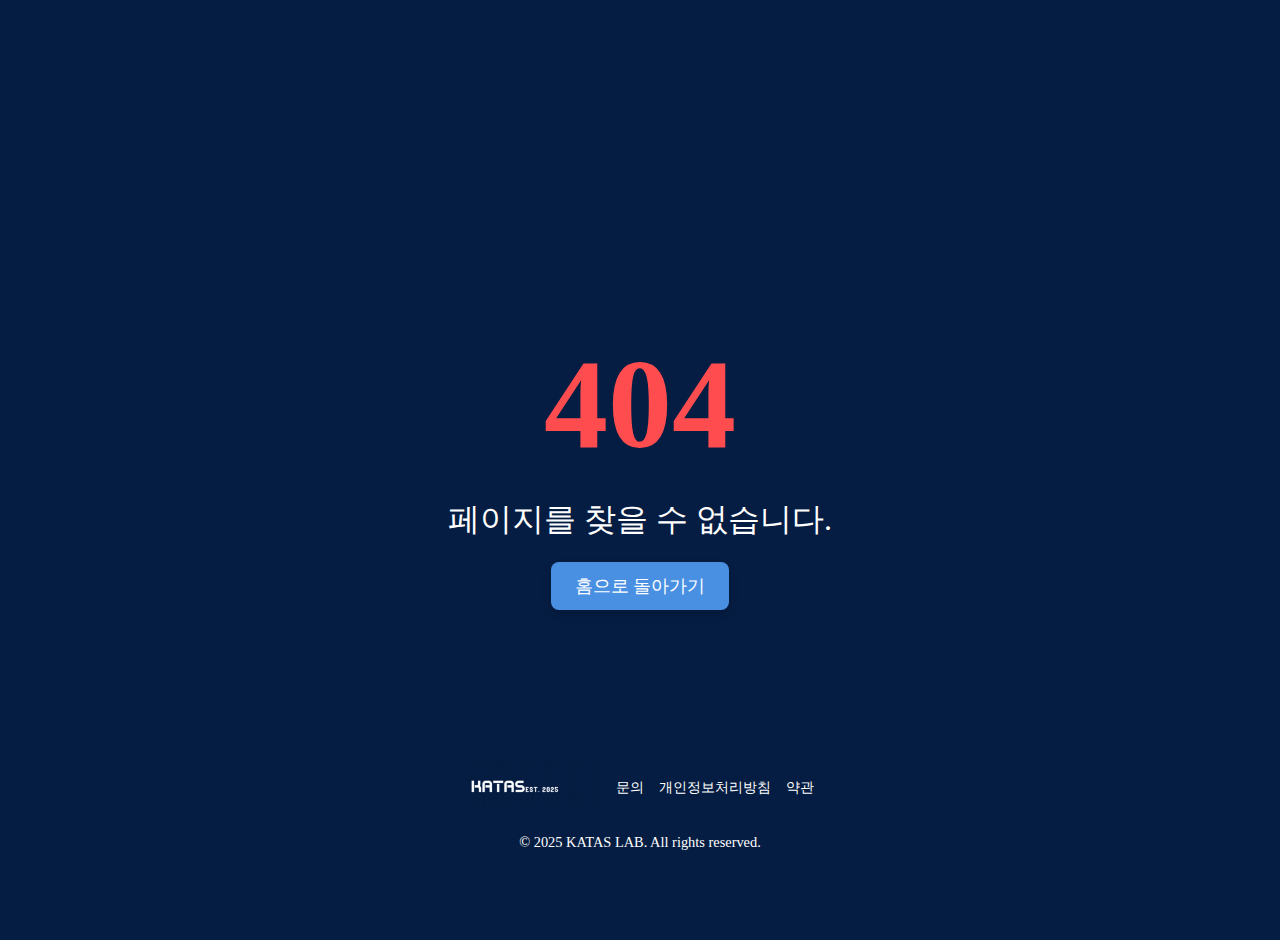
<file: index.html>
<!doctype html><html lang="ko"><head><meta charset="utf-8"/><meta name="viewport" content="width=device-width,initial-scale=1"/><link rel="icon" href="/LOGO.jpg"/><link rel="stylesheet" href="https://cdn.jsdelivr.net/npm/bootstrap-icons@1.5.0/font/bootstrap-icons.css"><title>홍일인닷컴 - 날로 세로워라</title><script defer="defer" src="/static/js/main.8e451b79.js"></script><link href="/static/css/main.1f484dbf.css" rel="stylesheet"></head><body><noscript><div style="position:fixed;top:0;left:0;width:100%;padding:16px 24px;background-color:#ffefef;color:#8b0000;font-size:16px;font-weight:600;font-family:'Segoe UI','Helvetica Neue',sans-serif;text-align:center;box-shadow:0 2px 8px rgba(0,0,0,.1);z-index:10000;border-bottom:2px solid #ff4d4d">⚠️ 현재 자바스크립트가 비활성화되어 있습니다.<br/>원활한 서비스 이용을 하실 수 없습니다.</div></noscript><div id="root"></div></body></html>
</file>
<file: static/css/main.1f484dbf.css>
@import url(https://hangeul.pstatic.net/hangeul_static/css/nanum-square-neo.css);body{-webkit-font-smoothing:antialiased;-moz-osx-font-smoothing:grayscale;font-family:-apple-system,BlinkMacSystemFont,Segoe UI,Roboto,Oxygen,Ubuntu,Cantarell,Fira Sans,Droid Sans,Helvetica Neue,sans-serif}code{font-family:source-code-pro,Menlo,Monaco,Consolas,Courier New,monospace}.signup-container{background:#fff;border-radius:18px;box-shadow:0 8px 24px #00000014;font-family:Pretendard,sans-serif;margin:50px auto;padding:32px;position:relative;transition:.3s ease;width:400px}.signup-container h2{color:#051d42;font-size:1.6rem;font-weight:700;margin-bottom:24px;text-align:center}.step{margin-bottom:1.2rem;opacity:0;transform:translateY(12px);transition:all .35s ease}.step.active{opacity:1;transform:translateY(0)}.Input_Group_S{margin-bottom:20px;position:relative;width:100%}.Input_Group_S input{background:#f7f9ff;border:1.5px solid #d8dbe4;border-radius:12px;font-size:15px;height:48px;outline:none;padding:14px 14px 14px 44px;transition:all .25s ease;width:100%}.Input_Group_S input:focus{background:#fff;border-color:#4a90e2;box-shadow:0 0 7px #4a90e247}.Input_Group_S i{color:#8f96a7;font-size:24px;left:14px;position:absolute;top:40%;transform:translateY(-46%);transition:.2s ease}.Input_Group_S input:focus~i{color:#4a90e2}.Input_Group_S label{background:#0000;color:#9ea4b3;font-size:20px;left:44px;padding:0 6px;pointer-events:none;position:absolute;top:40%;transform:translateY(-46%);transition:all .25s ease}.Input_Group_S input:focus+label,.Input_Group_S input:not(:placeholder-shown)+label{background:#fff;color:#4a90e2;font-size:12px;font-weight:600;left:40px;top:-6px}.file-upload-wrapper{animation:fadeInUp .4s forwards;margin:1.4rem 0}.file-upload-label{background:#051d42;border-radius:12px;font-size:.95rem;padding:14px 26px;transition:.3s ease}.file-upload-filename{color:#444;margin-top:12px}.terms{align-items:center;color:#444;display:flex;font-size:.92rem;gap:6px;margin:12px 0}.terms input[type=checkbox]{accent-color:#4a90e2;height:16px;width:16px}.terms a{color:#4a90e2;text-decoration:underline}.signup-container button[type=submit]{background:#051d42;border:none;border-radius:12px;color:#fff;cursor:pointer;font-size:1rem;font-weight:700;height:48px;transition:all .25s ease;width:100%}.signup-container button[type=submit]:hover{background:#072a6b;transform:scale(1.02)}.social-wrapper{margin-top:2rem}.social-text{color:#555;font-size:.92rem;font-weight:600}.social-buttons button{border-radius:46%;box-shadow:0 3px 6px #0000001a;height:46px;transition:transform .25s;width:46px}.social-buttons button:hover{transform:scale(1.12)}.google-button img{width:26px}.naver-button img{width:28px}@media (max-width:480px){.signup-container{border-radius:14px;margin:30px auto;padding:22px;width:92%}.Input_Group_S input{font-size:14px;height:44px}.Input_Group_S label{font-size:14px}.Input_Group_S input:focus+label,.Input_Group_S input:not(:placeholder-shown)+label{font-size:11px}.signup-container button[type=submit]{font-size:.95rem;height:46px}}.toss-toast{animation:toss-fade-slide 2.5s ease forwards;background:#222222e6;border-radius:14px;box-shadow:0 6px 20px #0003;box-sizing:border-box;color:#fff;font-size:15px;font-weight:500;left:50%;max-width:90vw;padding:14px 22px;position:fixed;top:80px;transform:translateX(-50%);word-break:break-all;z-index:9999}@media (max-width:600px){.toss-toast{border-radius:10px;font-size:14px;max-width:95vw;padding:14px 12px;top:16px}}@keyframes toss-fade-slide{0%{opacity:0;transform:translate(-50%,-20px)}10%{opacity:1;transform:translate(-50%)}85%{opacity:1;transform:translate(-50%)}to{opacity:0;transform:translate(-50%,-20px)}}.footer{align-items:center;background-color:#051d42;bottom:0;color:#fff;display:flex;flex-direction:column;font-size:.9rem;gap:20px;height:50px;left:50%;padding:30px 20px 90px;position:fixed;text-align:center;transform:translateX(-50%);width:100%;z-index:100}.footer a{color:#fff;text-decoration:none;transition:opacity .2s}.footer a:hover{opacity:.8}.footer-top{align-items:center;display:flex;flex-wrap:wrap;gap:15px;justify-content:space-between}.footer-top img{height:50px}.footer-links{display:flex;gap:15px}.footer-bottom{align-items:center;display:flex;flex-wrap:wrap;gap:10px;justify-content:space-between}@media (max-width:768px){.footer{display:none}}body{background-color:#f5f6fa;font-family:NanumSquareNeoBold;margin:0;padding:0}.container button[type=submit],a.btn,button{align-items:center;background-color:#4a90e2;background-color:var(--primary-color,#4a90e2);border:none;border-radius:8px;color:#fff;cursor:pointer;display:flex;font-size:1rem;font-weight:700;gap:6px;justify-content:center;line-height:normal;padding:10px 16px;text-align:center;transition:background-color .3s,transform .1s}.container button[type=submit]:hover,a.btn:hover,button:hover{background-color:#357ab8;background-color:var(--primary-hover,#357ab8);transform:scale(1.02)}a.btn i,button i{align-items:center;display:inline-flex;justify-content:center;margin-right:6px}a.btn:active{transform:scale(.97)}a.btn i{margin-right:6px}.btn+.btn{margin-left:10px}input,textarea{border:1px solid #ccc;border:1px solid var(--input-border,#ccc);border-radius:8px;box-sizing:border-box;font-size:16px;margin:5px 0 15px;padding:12px;resize:vertical;transition:border-color .3s,box-shadow .3s;width:100%}input:focus,textarea:focus{border-color:#4a90e2;border-color:var(--primary-color,#4a90e2);box-shadow:0 0 6px #051d424d;outline:none}h2,h3{color:#333;margin-bottom:20px;text-align:center}.container{background-color:#fff;border-radius:10px;box-shadow:0 8px 20px #0000001a;margin:30px auto;max-width:600px;padding:30px;width:400px}.container button[type=submit]{background-color:#4a90e2;background-color:var(--primary-color,#4a90e2);border:none;border-radius:8px;color:#fff;cursor:pointer;font-weight:700;margin:5px 0;padding:10px 16px;text-align:center;transition:background-color .3s,transform .1s;width:100%}.home-container{background:#fff;border-radius:12px;box-shadow:0 4px 12px #00000014;margin:30px auto;max-width:800px;padding:20px;text-align:center}.home-title{color:#051d42;font-size:2rem;font-weight:700;margin-bottom:10px}.home-subtitle{color:#666;margin-bottom:20px}.section-title{color:#333;font-size:1.3rem;font-weight:700;margin-bottom:15px;margin-top:30px;text-align:center}.post-list{list-style:none;padding:0}.post-item{background:#fafafa;border-radius:8px;margin-bottom:10px;padding:12px;transition:background .2s}.post-item:hover{background:#f0f0f0}.post-link{color:#051d42;font-size:1.1rem;text-decoration:none}.post-meta{color:#999;font-size:.9rem;margin-top:5px}.meal-box{background:#fff8e6;border:1px solid #ffd27f;border-radius:10px;margin:20px 0;padding:20px;text-align:left}.meal-box h2{color:#e69500;margin-bottom:15px;text-align:center}.home-content{display:flex;flex-wrap:wrap;gap:20px;margin-top:20px}.content-container,.meal-posts-section{display:flex;flex-direction:column;gap:20px}.meal-section,.posts-section{background-color:#fff;border-radius:10px;box-shadow:0 4px 10px #0000001a;flex:1 1;padding:20px}.meal-section,.posts-section{max-height:500px;overflow-y:auto}.meal-list,.post-list{list-style:none;margin:0;padding:0}.meal-item,.post-item{border-bottom:1px solid #eee;padding:8px 0}.calendar-section{background-color:#f9f9f9;border-radius:10px;box-shadow:0 4px 10px #0000001a;margin-top:20px;padding:20px}.nav-bar{align-items:center;border-radius:10px;color:#fff;display:flex;justify-content:space-between;margin-bottom:20px;padding:12px 20px}.nav-bar a img{height:40px;object-fit:contain}.nav-buttons{display:flex;flex-wrap:nowrap;gap:10px}.nav-buttons button{align-items:center;background:none;border:none;border-radius:6px;color:#4a90e2;cursor:pointer;display:inline-flex;font-size:.95rem;font-weight:700;gap:6px;justify-content:center;padding:8px 14px;transition:background-color .2s,transform .1s;white-space:nowrap}.nav-buttons button:hover{background:none;transform:scale(1.03)}.nav-buttons i{font-size:1.2rem}.mobile_Post_i i{color:#dc3545;margin-right:4px}ul{list-style-type:none;padding:0}li{word-wrap:break-word;border-bottom:1px solid #eee;margin-bottom:10px;padding:12px}strong{color:#4a90e2}.button-group{display:flex;justify-content:space-between;margin-bottom:20px}.post-detail{margin-bottom:30px}.post-detail h3{margin-bottom:10px}.post-content{background-color:#fafafa;border:1px solid #eee;border-radius:5px;margin-bottom:20px;padding:15px}.comments{margin-top:20px}.comment{border-top:1px solid #eee;padding:10px 0}.comment strong{color:#4a90e2;margin-right:5px}.comment-input{display:flex;flex-direction:column;margin-top:10px}.comment-input textarea{margin-bottom:10px}a{color:#000;text-decoration:none}.social-wrapper{animation:fadeInUp .5s .3s forwards;margin-top:1.5rem;opacity:0;text-align:center;transform:translateY(-10px)}.social-text{color:#444;display:block;font-size:.9rem;font-weight:700;margin-bottom:.5rem}.social-buttons{display:flex;gap:1rem;justify-content:center}.social-buttons button{align-items:center;border:none;border-radius:50%;box-shadow:0 2px 5px #0000001a;cursor:pointer;display:flex;height:45px;justify-content:center;padding:0;transition:transform .3s ease,background-color .3s ease;width:45px}.google-button{background:#fff;border:1px solid #ddd}.google-button:hover{background:#f2f2f2;transform:scale(1.15)}.google-button img{height:28px;object-fit:contain;width:28px}.naver-button{background:#03c75a;border:1px solid #03c75a}.naver-button:hover{background:#02b255;transform:scale(1.15)}.naver-button img{height:32px;object-fit:contain;width:32px}.terms-checkbox{align-items:center;background:#f8fafc;border-radius:6px;box-shadow:0 2px 8px #4a90e20f;color:#333;display:flex;font-size:.95rem;gap:10px;margin-top:18px;padding:10px 14px}.terms-checkbox input[type=checkbox]{accent-color:#4a90e2;border:1.5px solid #4a90e2;border-radius:4px;box-shadow:0 1px 3px #4a90e214;cursor:pointer;height:20px;margin-right:8px;transition:box-shadow .2s;width:24px}.terms-checkbox a{color:#4a90e2;font-size:1.1rem;font-weight:700;margin:0 2px;text-decoration:underline;transition:color .2s}.terms-checkbox a:hover{color:#357ab8;text-decoration:underline}.account-links{margin-top:40px}.account-links p{color:#555;font-size:.78rem;text-align:center}.account-links p a{color:#000;font-size:.9rem;text-align:center}@media (max-width:600px){body,html{background:#f5f6fa;margin:0;overflow-x:hidden;padding:0;width:100%}.home-container{box-sizing:border-box;margin:0;max-width:100%!important;padding:0 14px 30px!important;width:100%!important}.nav-bar{align-items:center;flex-direction:column;padding:10px 12px}.nav-bar,.nav-buttons{display:flex;gap:6px;width:100%}.nav-buttons{flex-wrap:wrap;justify-content:center}.nav-buttons button{background:#f2f6ff;border-radius:8px;color:#4a90e2;font-size:.9rem;padding:6px 12px}.nav-buttons button:hover{background:#e6eeff}.home-content{display:flex;flex-direction:column!important;gap:18px!important;margin-top:16px;width:100%}.calendar-section,.meal-section,.posts-section{background:#fff;border-radius:14px;box-shadow:0 3px 12px #0000000f;box-sizing:border-box;margin:0!important;padding:18px!important;width:100%!important}.section-title{font-size:1.15rem!important;margin-bottom:14px!important;text-align:left}.meal-item,.post-item{border-bottom:1px solid #eee;font-size:.95rem;padding:10px 4px}.post-link strong{font-size:1rem}.post-meta{font-size:.78rem!important;margin-top:4px}.post-item[style]{background:#fff5f5!important;border-left:4px solid #dc3545!important}.calendar-section{padding:14px!important}li,ul{box-sizing:border-box;width:100%!important}.calendar-section{margin-top:20px!important;padding-top:18px!important}.nav-buttons button span{display:none!important}.nav-buttons button{background:none}.nav-buttons button i{font-size:1.4rem!important;margin-right:0!important}}@media (min-width:600px) and (max-width:900px){.nav-bar{flex-direction:row;justify-content:space-between}.nav-buttons{gap:8px}.home-content{flex-direction:column}.meal-section,.posts-section{max-height:none}.nav-buttons button span{display:inline-block}}@media (min-width:900px){.home-container{padding:20px 40px}.nav-buttons button span{display:inline-block}}.Input_Group{margin-bottom:20px;position:relative;width:100%}.Input_Group input{background:#fafbff;border:1.5px solid #d5d8e0;border-radius:10px;box-sizing:border-box;font-size:15px;height:46px;outline:none;padding:12px 12px 12px 40px;transition:all .25s ease;width:100%}.Input_Group input:focus{background:#fff;border-color:#4a90e2;box-shadow:0 0 6px #4a90e240}.Input_Group i{color:#9aa3b2;font-size:20px;left:12px;pointer-events:none;position:absolute;top:45%;transform:translateY(-50%);transition:color .25s ease}.Input_Group input:focus~i{color:#4a90e2}.Input_Group label{background:#fafbff;color:#9da3ae;font-size:20px;left:40px;padding:0 4px;pointer-events:none;position:absolute;top:46%;transform:translateY(-50%);transition:all .25s ease}.Input_Group input:focus+label,.Input_Group input:not(:placeholder-shown)+label{background:#fff;color:#4a90e2;font-size:12px;left:34px;padding:0 4px;top:-12px}.Input_Group input:not(:placeholder-shown){background:#fff}@media (max-width:480px){.Input_Group input{font-size:14px;height:44px}.Input_Group label{font-size:14px}.Input_Group input:focus+label,.Input_Group input:not(:placeholder-shown)+label{font-size:11px}}.container_posts{background:#fff;margin:40px auto;max-width:100%;padding:20px;width:800px}.btn{align-items:center;border-radius:8px;display:inline-flex;font-weight:600;gap:6px;transition:all .2s ease}.list-group{border-radius:10px;box-shadow:0 3px 10px #0000000d;overflow:hidden}.list-group-item{align-items:center;border:none;border-bottom:1px solid #e9ecef;display:flex;font-size:1rem;justify-content:space-between;padding:14px 18px;transition:background-color .2s ease,transform .1s ease}.list-group-item:last-child{border-bottom:none}.list-group-item:hover{background-color:#f8f9fa;transform:translateY(-1px)}.list-group-item.notice{background-color:#fff5f5!important;border-left:4px solid #dc3545!important;font-weight:600}.list-group-item.notice:hover{background-color:#ffe3e3!important}.list-group-item a{color:#212529}.list-group-item a,.list-group-item a:hover{text-decoration:none}.list-group-item div:last-child{color:#6c757d;font-size:.88rem;min-width:110px;text-align:right}.list-group-item i{color:#dc3545;margin-right:4px}.action-btn:hover{background-color:inherit;transform:none}.action-btn{align-items:center;background:none;border-radius:8px;color:#0b5ed7;display:inline-flex;font-weight:700;gap:6px;transition:all .2s ease}.action-btn i{font-size:1.2rem}@media (max-width:768px){.action-btn{height:44px;justify-content:center;padding:0;width:44px}.action-btn .btn-text{display:none}.container_posts{max-width:90%;padding:10px;width:370px}.list-group-item{align-items:flex-start;flex-direction:column;gap:6px;padding:12px 14px}.list-group-item div:last-child{color:#868e96;font-size:.8rem;text-align:left}.btn{font-size:.9rem;padding:10px 14px}h2{font-size:1.4rem}}@media (max-width:480px){.list-group-item{padding:10px 12px}.list-group-item div:last-child{font-size:.75rem}.btn{font-size:.85rem;padding:8px 12px}}@keyframes modalFadeIn{0%{opacity:0;transform:translateY(-20px) scale(.95)}to{opacity:1;transform:translateY(0) scale(1)}}@keyframes modalFadeOut{0%{opacity:1;transform:translateY(0) scale(1)}to{opacity:0;transform:translateY(-20px) scale(.95)}}.modal-backdrop{align-items:center;background:#0000004d;display:flex;height:100%;justify-content:center;left:0;position:fixed;top:0;width:100%;z-index:9998}.confirm-modal,.modal-backdrop{animation:modalFadeIn .25s ease-out forwards}.confirm-modal{background:#fff;border-radius:12px;box-shadow:0 6px 20px #0003;padding:20px 25px;text-align:center;width:300px}.confirm-modal p{font-size:16px;font-weight:500;margin-bottom:20px}.modal-buttons{display:flex;justify-content:space-around}.modal-buttons .btn{width:100px}.post-container{background:#fff;border-radius:14px;box-shadow:0 6px 20px #00000014;margin:30px auto;max-width:850px;padding:28px;transition:all .2s ease}.post-container:hover{box-shadow:0 8px 24px #0000001f}.post-title{border-bottom:2px solid #f1f3f5;color:#222;font-size:1.9rem;font-weight:800;line-height:1.4;margin-bottom:14px;padding-bottom:10px}.post-meta{color:#6c757d;display:flex;flex-wrap:wrap;font-size:.92rem;font-weight:100;gap:18px;margin-bottom:22px}.post-author:before{content:"👤 "}.post-date:before{content:"🕒 "}.post-content{color:#2d2d2d;font-size:1.05rem;line-height:1.75;margin-bottom:26px;white-space:pre-wrap}.post-images{display:flex;flex-wrap:wrap;gap:10px;margin-top:10px}.post-image{border-radius:10px;box-shadow:0 3px 10px #0000001a;margin:16px 0;max-width:48%;object-fit:cover;transition:transform .2s ease}.post-image:hover{transform:scale(1.02)}.post-actions button:hover{transform:translateY(-1px)}.comments-section{background:#fff;border-radius:12px;box-shadow:0 4px 12px #00000014;margin-top:30px;padding:20px}.comments-section h3{color:#051d42;font-size:1.4rem;margin-bottom:15px}.comments-list{list-style:none;margin:0;padding:0}.comment-item{align-items:flex-start;background:#f8f9fa;border-radius:8px;display:flex;gap:12px;margin-bottom:12px;padding:10px}.comment-profile{border-radius:50%;height:50px;object-fit:cover;width:50px}.comment-body{flex:1 1}.comment-header{align-items:center;display:flex;justify-content:space-between;margin-bottom:4px}.comment-text{color:#6c757d;font-size:.95rem}.no-comments{color:#888;font-style:italic}.comment-input-wrapper{display:flex;flex-direction:column;gap:8px;margin-top:15px}.comment-input{border:1px solid #ccc;border-radius:6px;font-size:.95rem;padding:8px 12px;resize:none;width:100%}.comment-submit-btn{align-self:flex-end;background:#0d6efd;border:none;border-radius:6px;color:#fff;cursor:pointer;padding:8px 16px;transition:.2s}.comment-submit-btn:hover{background:#0b5ed7}@media screen and (max-width:480px){.comment-header{align-items:flex-start;flex-direction:column;gap:4px}.comment-submit-btn{width:100%}}.btn,button{border-radius:10px;font-size:1rem;font-weight:500;min-height:44px;padding:12px 20px;transition:transform .1s ease,background-color .3s ease}.btn:hover,button:hover{transform:scale(1.05)}.comment-delete-btn{background:none;border:none;color:#dc3545;cursor:pointer;font-size:1.1rem;transition:color .2s ease}.comment-delete-btn:hover{background:none;color:#a71d2a;transform:scale(1.2)}.file-upload-label{justify-content:flex-start;max-width:300px;width:88%}.file-upload-filename{max-width:300px}.post-actions{align-items:center;display:flex;gap:10px;justify-content:flex-end;margin-top:15px}.post-actions button{align-items:center;background:none;border:none;border-radius:8px;color:#007bff;cursor:pointer;display:flex;font-size:1rem;gap:6px;padding:8px 12px;transition:background-color .2s,transform .1s}.post-actions button:hover{transform:scale(1.05)}.post-actions i{font-size:1.3rem}.action-buttons_edit{flex-direction:row;margin-top:20px;width:100%}.action-buttons_edit,.action-buttons_edit button{align-items:center;display:flex;gap:12px;justify-content:center}.action-buttons_edit button{background:none;color:#007bff;width:20%}.btn-like,.btn-like.liked i{color:#e63946}.btn-edit{color:#007bff}.btn-delete{color:#495057}@keyframes rainbow-text{0%{background-position:0 50%}50%{background-position:100% 50%}to{background-position:0 50%}}.admin-gradient{-webkit-text-fill-color:#0000;animation:rainbow-text 5s linear infinite;background:linear-gradient(270deg,#ff6ec4,#7873f5,#42e695,gold,#ff4500);-webkit-background-clip:text;background-size:1000% 100%;font-weight:700;text-shadow:1px 1px 2px #0000004d}@media (max-width:768px){.post-actions{gap:4px;justify-content:space-around}.post-actions button{border-radius:50%;justify-content:center;min-height:44px;min-width:44px;padding:10px}.post-actions button span{display:none}.post-actions button .ILOVE{display:block}.action-buttons_edit{align-items:center;display:flex;flex-direction:row;gap:10px;justify-content:flex-start}.action-buttons_edit button{align-items:center;background:none;color:#000;display:flex;font-weight:700;justify-content:center;min-width:80px;padding:10px;width:55%}.action-buttons_edit button span{display:none}}@media (max-width:480px){.post-container{margin:10px;padding:14px}.post-title{font-size:1.3rem;line-height:1.3}.post-meta{font-size:.8rem}.post-content{font-size:.9rem;line-height:1.6}.post-image{border-radius:6px;max-width:100%;width:100%}.post-images{gap:8px}.post-images .post-image{max-width:100%;object-fit:cover;width:100%}button{font-size:.9rem;padding:10px 16px}}.container{background:#fff;border-radius:12px;box-shadow:0 4px 12px #0000000d;margin:40px auto;max-width:800px;padding:20px}h2{border-bottom:2px solid #f1f3f5;color:#212529;font-size:1.8rem;font-weight:700;margin-bottom:24px;padding-bottom:8px}input[type=text],select,textarea{border:1px solid #dee2e6;border-radius:8px;font-size:1rem;margin-bottom:16px;padding:14px 16px;resize:vertical;transition:border-color .2s,box-shadow .2s;width:100%}textarea{min-height:200px}input[type=text]:focus,select:focus,textarea:focus{border-color:#4dabf7;box-shadow:0 0 0 3px #4dabf733;outline:none}.file-upload-wrapper{align-items:flex-start;margin-bottom:16px}.file-upload-label{background-color:inherit;color:inherit;font-weight:600;padding:10px 16px;transition:transform .1s}.file-upload-filename{color:#495057;max-width:100%}button[type=submit]{align-items:center;background-color:#0d6efd;background-color:var(--primary-color,#0d6efd);border:none;border-radius:8px;color:#fff;cursor:pointer;display:inline-flex;font-size:1rem;font-weight:600;gap:6px;padding:12px 20px;transition:none}button[type=submit] span{display:inline-block;text-align:center;width:100%}.file-upload-wrapper{align-items:center;display:flex;flex-direction:column;margin:1rem 0;max-width:100%;width:100%}.file-upload-input{display:none}.file-upload-label{align-items:center;background-color:#051d42;background-color:var(--primary-color,#051d42);border-radius:8px;color:#fff;cursor:pointer;display:flex;font-weight:700;gap:8px;justify-content:center;overflow:hidden;padding:12px 20px;text-align:center;text-overflow:ellipsis;transition:background-color .3s,transform .1s;white-space:nowrap;width:100%}.file-upload-label:hover{background-color:#033075;background-color:var(--primary-hover,#033075);transform:scale(1.05)}.file-upload-label:active{transform:scale(.98)}.file-upload-filename{color:#333;font-size:.9rem;margin-top:6px;overflow:hidden;text-align:center;text-overflow:ellipsis;white-space:nowrap;word-break:break-word}.file-upload-label i{font-size:1.2rem}@media (max-width:768px){.container{padding:14px}h2{font-size:1.5rem}input[type=text],select,textarea{font-size:.95rem;padding:12px 14px}button[type=submit]{font-size:1rem;padding:12px;text-align:center;width:100%}}@media (max-width:480px){.container{padding:10px}h2{font-size:1.3rem}input[type=text],select,textarea{font-size:.9rem;padding:10px 12px}button[type=submit]{font-size:.95rem;padding:10px;text-align:center}}.verification-container{font-family:Noto Sans KR,sans-serif;margin:40px auto;max-width:800px;padding:0 20px}.verification-container h2{font-size:1.8rem;margin-bottom:20px;text-align:center}.verification-list{list-style:none;margin:0;padding:0}.verification-item{align-items:center;background-color:#fff;border-radius:10px;box-shadow:0 2px 8px #0000001a;display:flex;justify-content:space-between;margin-bottom:12px;padding:12px 16px}.verification-email{font-weight:500}.verification-actions button{border:none;border-radius:6px;cursor:pointer;font-size:.9rem;margin-left:8px;padding:6px 12px;transition:background .2s ease}.verification-actions button:first-child{background-color:#4caf50;color:#fff}.verification-actions button:first-child:hover{background-color:#45a049}.verification-actions button:last-child{background-color:#f44336;color:#fff}.verification-actions button:last-child:hover{background-color:#d32f2f}.verification-link{color:#2196f3;font-weight:500;margin-left:12px;text-decoration:none}.verification-link:hover{text-decoration:underline}.custom-confirm-overlay{align-items:center;animation:fadeIn .3s ease;background:#0a0a0a99;display:flex;height:100%;justify-content:center;left:0;position:fixed;top:0;width:100%;z-index:2000}.custom-confirm-box{animation:slideUp .35s ease;background:#fff;border-radius:16px;box-shadow:0 8px 25px #00000040;padding:25px 30px;text-align:center;width:320px}.custom-confirm-box h3{color:#051d42;margin-bottom:15px}.custom-confirm-box input{border:1px solid #ccc;border-radius:8px;font-size:15px;margin:6px 0;outline:none;padding:10px;transition:border-color .2s;width:100%}.custom-confirm-box input:focus{border-color:#007bff}.custom-confirm-buttons{display:flex;justify-content:space-between;margin-top:12px}.cancel-btn,.confirm-btn{border:none;border-radius:8px;color:#fff;cursor:pointer;flex:1 1;font-weight:500;margin:0 4px;padding:8px;transition:.2s}.confirm-btn{background:#28a745}.confirm-btn:hover{background:#218838}.cancel-btn{background:#dc3545}.cancel-btn:hover{background:#c82333}@keyframes fadeIn{0%{opacity:0}to{opacity:1}}@keyframes slideUp{0%{opacity:0;transform:translateY(25px)}to{opacity:1;transform:translateY(0)}}.user-profile{animation:fadeInUp .7s ease-in-out;background:#fff;border-radius:20px;box-shadow:0 8px 25px #00000014;font-family:NanumSquareNeoBold;margin:60px auto;max-width:600px;overflow:hidden;padding:40px;position:relative;text-align:center}.profile-image{border:4px solid #4a90e2;border-radius:50%;box-shadow:0 6px 15px #4a90e24d;height:140px;margin:20px 0;object-fit:cover;transition:transform .3s ease,box-shadow .3s ease;width:140px}.profile-image:hover{box-shadow:0 10px 25px #4a90e280;transform:scale(1.07)}.user-profile h2{color:#051d42;font-size:1.8rem;margin-bottom:10px}.user-profile p{color:#666;font-size:1rem;margin-bottom:5px}.user-profile h3{border-left:4px solid #4a90e2;color:#333;font-size:1.3rem;margin-top:30px;padding-left:10px;text-align:left}.user-profile ul{list-style:none;margin-top:15px;padding:0;text-align:left}.user-profile li{background:#f9f9f9;border-radius:10px;box-shadow:0 2px 6px #0000000d;margin-bottom:10px;padding:12px 15px;transition:background .3s,transform .2s}.user-profile li:hover{background:#eef5ff;transform:translateY(-3px)}.user-profile li a{color:#051d42;font-weight:700;text-decoration:none}.user-profile li a:hover{text-decoration:underline}.user-profile li span{color:#888;font-size:.85rem;margin-left:5px}@media screen and (max-width:600px){.user-profile{margin:20px;padding:25px}.profile-image{height:110px;width:110px}.user-profile h2{font-size:1.5rem}}.mypage-container{background-color:#fff;border-radius:16px;box-shadow:0 8px 24px #0000001f;font-family:Pretendard,sans-serif;margin:40px auto;max-width:600px;padding:30px;text-align:center}.profile-section{align-items:center;display:flex;flex-direction:column;gap:16px;margin-bottom:30px}.profile-preview img{border:3px solid #0d6efd;border-radius:50%;box-shadow:0 4px 12px #0000001a;height:120px;object-fit:cover;transition:transform .2s;width:120px}.profile-preview img:hover{transform:scale(1.05)}.profile-icon{color:#adb5bd;font-size:120px}.profile-form input[type=file]{margin-bottom:10px}.profile-form input[type=text]{border:1px solid #ced4da;border-radius:8px;margin-bottom:12px;padding:10px 14px;transition:border-color .2s,box-shadow .2s;width:220px}.profile-form input[type=text]:focus{border-color:#0d6efd;box-shadow:0 0 0 3px #0d6efd33;outline:none}.profile-form button{align-items:center;background:#0d6efd;border:none;border-radius:8px;color:#fff;cursor:pointer;display:inline-flex;font-weight:700;gap:6px;padding:10px 20px;transition:background-color .2s,transform .1s}.profile-form button:hover{background-color:#0b5ed7;transform:translateY(-1px)}.account-info p{color:#495057;font-size:1rem;margin:8px 0}.mypage-buttons{color:#0b5ed7;display:flex;flex-wrap:wrap;gap:12px;justify-content:center;margin-top:25px}.mypage-buttons button{align-items:center;background:none;border:none;border-radius:8px;color:#0b5ed7;cursor:pointer;display:inline-flex;font-weight:500;gap:8px;padding:12px 22px;transition:background-color .2s,transform .1s}.mypage-buttons button:hover{transform:translateY(-1px)}.mypage-buttons button.delete-btn{background:none}.mypage-buttons button i{font-size:1.2rem}.file-upload-wrapper_mypage{align-items:center;animation:fadeInUp .4s forwards;background:none;display:flex;flex-direction:column;margin:1.5rem 0;opacity:0;transform:translateY(-10px);width:100%}.file-upload-label_mypage{background:none;border-radius:10px;box-shadow:0 4px 12px #0000001a;color:#0d6efd;cursor:pointer;display:inline-block;font-weight:700;padding:14px 28px;text-align:center;transition:background-color .3s,transform .1s}.file-upload-label_mypage:hover{background:none;color:#0b5ed7;transform:scale(1.05)}.file-upload-input_mypage{display:none}.file-upload-filename_mypage{color:#495057;font-size:.95rem;margin-top:12px;text-align:center;word-break:break-all}@keyframes fadeInUp{0%{opacity:0;transform:translateY(10px)}to{opacity:1;transform:translateY(0)}}.section{background-color:#f8f9fa;border-radius:12px;box-shadow:0 4px 12px #0000000d;margin-bottom:30px;padding:20px}.section .section-title{border-bottom:2px solid #0d6efd;color:#0d6efd;display:inline-block;font-size:1.3rem;font-weight:600;margin-bottom:15px;padding-bottom:4px}@media screen and (max-width:480px){.mypage-buttons{display:flex;flex-direction:row;flex-wrap:nowrap;gap:8px;justify-content:center}.mypage-buttons button span{display:none}.mypage-buttons button{flex:1 1;text-align:center;width:70%}.mypage-buttons button i{font-size:1.5rem;font-weight:700}.profile-form input[type=text]{width:100%}}.calendar{background:#fff;border-radius:16px;box-shadow:0 4px 14px #00000014;box-sizing:border-box;font-family:NanumSquareNeoLight,sans-serif;margin:16px auto;max-width:600px;padding:18px;width:100%}.calendar-header{align-items:center;border-bottom:1px solid #eee;color:#222;display:flex;font-size:1rem;font-weight:700;justify-content:space-between;margin-bottom:12px;padding-bottom:12px}.calendar-header button{background:none;border:none;border-radius:6px;color:#4a90e2;cursor:pointer;font-size:1.3rem;padding:4px 8px;transition:.15s}.calendar-header button:hover{background:#eaf2ff}.calendar-grid{grid-gap:6px;display:grid;gap:6px;grid-template-columns:repeat(7,1fr);margin-top:10px}.calendar-day{align-items:center;background:#fafafa;border:1px solid #eee;border-radius:10px;color:#333;cursor:pointer;display:flex;font-size:.92rem;height:44px;justify-content:center;transition:.2s}.calendar-day:hover{background:#f0f6ff;border-color:#d6e4ff}.calendar-day.empty{background:#f4f4f4;border:none;cursor:default}.calendar-day.has-event{background:#edf5ff;border-color:#bcd6ff;font-weight:700;position:relative}.calendar-day.has-event:after{background:#4a90e2;border-radius:50%;bottom:5px;content:"";height:6px;position:absolute;width:6px}@media (max-width:600px){.calendar{border-radius:14px;padding:14px}.calendar-header{font-size:.95rem;padding-bottom:8px}.calendar-header button{font-size:1.2rem}.calendar-grid{gap:4px}.calendar-day{font-size:.85rem;height:40px}}@media (max-width:430px){.calendar{padding:12px}.calendar-grid{gap:3px}.calendar-day{font-size:.8rem;height:36px}}.modal-overlay{align-items:center;-webkit-backdrop-filter:blur(3px);backdrop-filter:blur(3px);background:#00000073;display:flex;height:100%;justify-content:center;left:0;position:fixed;top:0;width:100%;z-index:2000}.modal-content{animation:popup .2s ease-out;background:#fff;border-radius:18px;box-shadow:0 8px 28px #0000001f;font-family:NanumSquareNeo,sans-serif;max-width:360px;padding:22px 20px 18px;position:relative;width:86%}@keyframes popup{0%{opacity:0;transform:scale(.92)}to{opacity:1;transform:scale(1)}}.modal-close-btn{background:none;border:none;border-radius:50%;color:#000;cursor:pointer;font-size:1.2rem;font-weight:700;height:28px;line-height:28px;position:absolute;right:12px;top:12px;transition:background .2s;width:28px}.modal-close-btn:hover{background:#e2e4eb}.modal-content h2{color:#333;font-size:1.15rem;font-weight:700;margin:0 0 12px;text-align:center}.modal-content ul{list-style:none;margin:0;padding:0}.modal-content ul li{background:#f8faff;border:1px solid #e2e9f8;border-radius:10px;box-shadow:0 2px 4px #0000000a;font-size:.92rem;margin-bottom:6px;padding:10px 8px}.modal-content p{color:#666;font-size:.9rem;padding:6px;text-align:center}.error-container{align-items:center;background:#051d42;display:flex;flex-direction:column;height:100vh;justify-content:center;padding:20px;text-align:center}.error-code{color:#ff4d4f;font-size:8rem;font-weight:700;margin:0}.error-message{background:#051d42;color:#fff;font-size:2rem;margin:20px 0}.error-btn{background-color:#4a90e2;border:none;border-radius:8px;box-shadow:0 4px 10px #00000026;color:#fff;cursor:pointer;font-size:1.1rem;padding:12px 24px}.error-btn:hover{background-color:#357ab8}.search-page-container{background:#f9f9f9;border-radius:12px;box-shadow:0 6px 18px #00000014;font-family:Pretendard,sans-serif;height:100%;margin:40px auto;max-width:600px;padding:20px}.search-input{border:1px solid #ccc;border-radius:8px;font-size:1rem;margin-bottom:20px;padding:12px 16px;transition:all .2s ease-in-out;width:100%}.search-input:focus{border-color:#0d6efd;box-shadow:0 0 8px #0d6efd33;outline:none}.search-results{list-style:none;margin:0;padding:0}.search-item{align-items:center;background:#fff;border-radius:8px;cursor:pointer;display:flex;gap:12px;margin-bottom:8px;padding:10px 12px;transition:all .2s ease}.search-item:hover{background:#e7f1ff;transform:translateY(-2px)}.search-item i{color:#0d6efd;font-size:1.2rem}.result-link{color:#0d6efd;flex:1 1;font-weight:500;text-decoration:none}.result-link:hover{text-decoration:underline}@media screen and (max-width:480px){.search-page-container{margin:20px;padding:16px}.search-item{align-items:flex-start;flex-direction:column;padding:8px 10px}.search-item i{font-size:1.1rem;margin-bottom:4px}.search-input{font-size:.9rem;padding:10px 14px}}#terms-modal{align-items:center;background-color:#0006;display:flex;height:100vh;justify-content:center;left:0;padding:20px;position:fixed;top:0;width:100vw;z-index:9998}.modal-content{background-color:#fff;border-radius:12px;box-shadow:0 4px 20px #00000026;color:#333;display:flex;flex-direction:column;max-height:80vh;max-width:700px;overflow:hidden;padding:30px;width:90%}.modal-content h2{border-bottom:2px solid #eee;color:#051d42;font-size:1.6em;margin-top:0;padding-bottom:10px}.terms-scroll{margin-top:20px;overflow-y:auto;padding-right:10px}.terms-scroll::-webkit-scrollbar{width:10px}.terms-scroll::-webkit-scrollbar-track{background:#f1f1f1;border-radius:10px}.terms-scroll::-webkit-scrollbar-thumb{background-color:#051d42;border:2px solid #f1f1f1;border-radius:10px}.terms-scroll::-webkit-scrollbar-thumb:hover{background-color:#3e4a61}.terms-scroll p{font-size:.95em;line-height:1.7}.terms-scroll strong{color:#051d42}@media (max-width:600px){.modal-content{max-height:85vh;padding:20px}.modal-content h2{font-size:1.3em}}
/*# sourceMappingURL=main.1f484dbf.css.map*/
</file>
